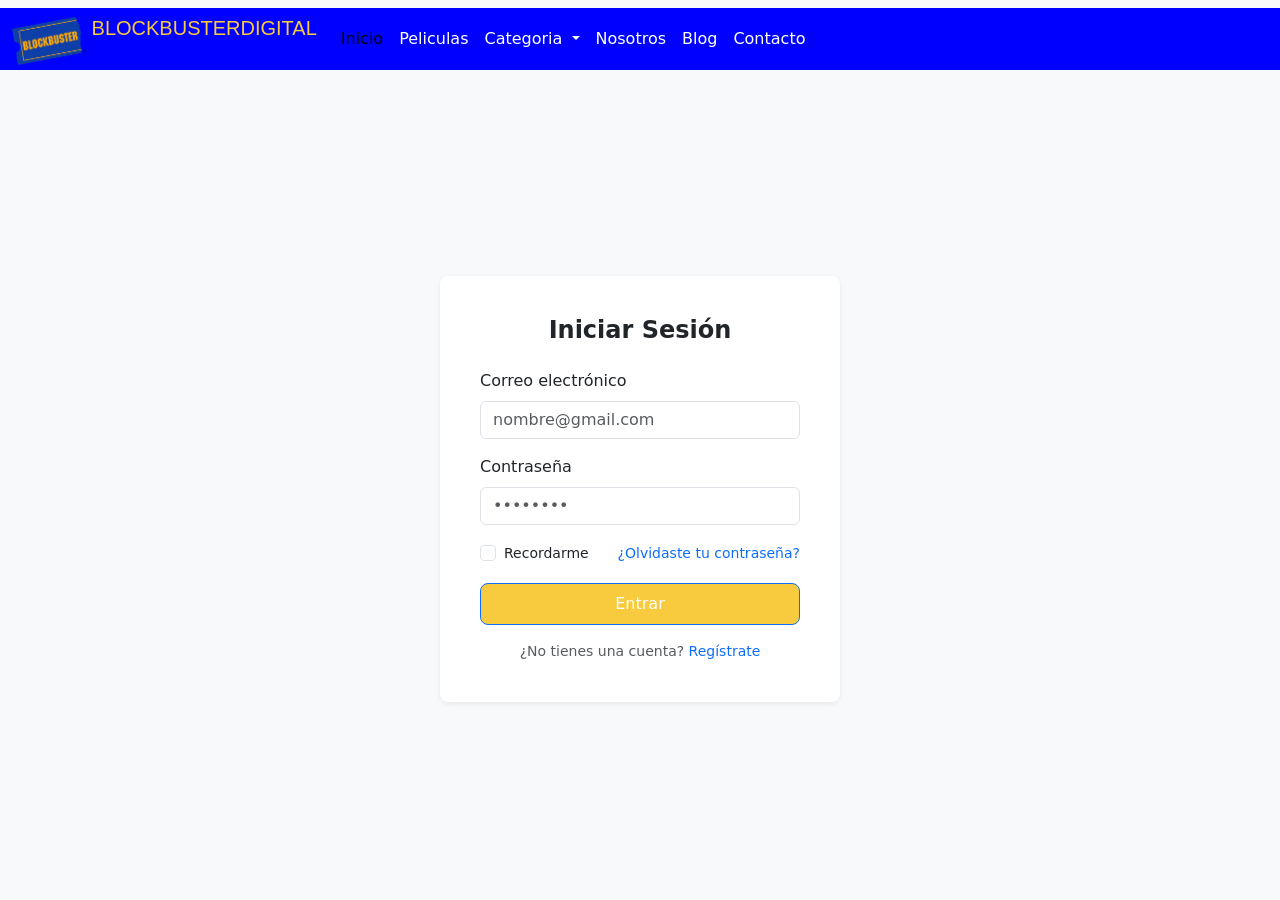
<file: login.html>
<!DOCTYPE html>
<html lang="es">
<head>
  <meta charset="UTF-8">
  <meta name="viewport" content="width=device-width, initial-scale=1.0">
  <title>Iniciar Sesión</title>
  <!-- Bootstrap 5 CDN -->
  <link href="https://cdn.jsdelivr.net/npm/bootstrap@5.3.3/dist/css/bootstrap.min.css" rel="stylesheet">
  <link rel="stylesheet" href="css/navbar.css">
</head>
<body class="bg-light d-flex flex-column min-vh-100">

    <header>
        <nav class="navbar navbar-expand-lg">
            <div class="container-fluid">
                <a class="navbar-brand" href="index.html">
                    <img src="img/brand/Blockbuster_logo.svg.webp" alt="Logo" width="74" height="48"
                        class="d-inline-block align-text-top">
                    BLOCKBUSTERDIGITAL
                </a>
                <!--Boton Hamburguesa para dispositivos movil-->
                <button class="navbar-toggler" type="button" data-bs-toggle="collapse"
                    data-bs-target="#navbarSupportedContent" aria-controls="navbarSupportedContent"
                    aria-expanded="false" aria-label="Menu Despegable">
                    <span class="navbar-toggler-icon"></span>
                </button>

                <div class="collapse navbar-collapse" id="navbarSupportedContent">
                    <!--Listado de Items para Navbar-->
                    <ul class="navbar-nav me-auto mb-2 mb-lg-0">
                        <li class="nav-item">
                            <a class="nav-link active" aria-current="page" href="index.html">Inicio</a>
                        </li>
                        <li class="nav-item">
                            <a class="nav-link" href="">Peliculas</a>
                        </li>
                        <!--Dropdown de categorias de peliculas-->
                        <li class="nav-item dropdown">
                            <a class="nav-link dropdown-toggle" href="#" role="button" data-bs-toggle="dropdown"
                                aria-expanded="false">
                                Categoria
                            </a>
                            <ul class="dropdown-menu">
                                <li><a class="dropdown-item" href="#">Accion</a></li>
                                <li><a class="dropdown-item" href="#">Comedia</a></li>
                                <li><a class="dropdown-item" href="#">Drama</a></li>
                                <li><a class="dropdown-item" href="#">Terror</a></li>
                                <li><a class="dropdown-item" href="#">Ciencia Ficcion</a></li>
                                <li><a class="dropdown-item" href="#">Aventura</a></li>
                                <li><a class="dropdown-item" href="#">Romance</a></li>
                                <li><a class="dropdown-item" href="#">Fantasia</a></li>
                                <li><a class="dropdown-item" href="#">Animacion</a></li>
                                <li><a class="dropdown-item" href="#">Documental</a></li>
                            </ul>
                        </li>
                        <!--Mas items-->
                        <li class="nav-item">
                            <a class="nav-link" href="#">Nosotros</a>
                        </li>
                        <li class="nav-item">
                            <a class="nav-link" href="#">Blog</a>
                        </li>
                        <li class="nav-item">
                            <a class="nav-link" href="#">Contacto</a>
                        </li>
                    </ul>
                </div>
            </div>
        </nav>
    </header>

    <!-- El main absorbe el centrado y 'my-auto' mantiene la tarjeta al centro del espacio restante -->
    <main class="container d-flex align-items-center justify-content-center my-auto py-4">
        <div class="card shadow-sm border-0 rounded-3 p-3 p-md-4" style="max-width: 400px; width: 100%;">
            <div class="card-body">
        
                <!-- Título -->
                <h1 class="h4 text-center fw-bold mb-4">Iniciar Sesión</h1>

                <!-- Formulario -->
                <form id="loginForm">
                
                    <!-- Campo: Correo o Usuario -->
                    <div class="mb-3">
                        <label for="email" class="form-label">Correo electrónico</label>
                        <input 
                            type="email" 
                            class="form-control" 
                            id="email" 
                            placeholder="nombre@gmail.com" 
                            required 
                            autocomplete="username">
                    </div>

                    <!-- Campo: Contraseña -->
                    <div class="mb-3">
                        <label for="password" class="form-label">Contraseña</label>
                        <input 
                            type="password" 
                            class="form-control" 
                            id="password" 
                            placeholder="••••••••" 
                            required 
                            autocomplete="current-password">
                    </div>

                    <!-- Casilla de verificación y olvido de clave -->
                    <div class="d-flex justify-content-between align-items-center mb-3">
                        <div class="form-check">
                            <input class="form-check-input" type="checkbox" id="rememberMe">
                            <label class="form-check-label small" for="rememberMe">
                                Recordarme
                            </label>
                        </div>
                        <a href="#" class="small text-decoration-none">¿Olvidaste tu contraseña?</a>
                    </div>

                    <!-- Botón de Envío -->
                    <div class="d-grid mb-3">
                        <button type="submit" class="btn btn-primary btn-lg fs-6">Entrar</button>
                    </div>

                    <!-- Enlace a Registro -->
                    <p class="text-center text-muted small mb-0">
                        ¿No tienes una cuenta? <a href="registro.html" class="text-decoration-none">Regístrate</a>
                    </p>

                </form>
            </div>
        </div>
    </main>

  <!-- Bootstrap Bundle JS -->
  <script src="https://cdn.jsdelivr.net/npm/bootstrap@5.3.3/dist/js/bootstrap.bundle.min.js"></script>
</body>
</html>
</file>
<file: css/navbar.css>
.navbar-brand{
    font-family: "Monoton", sans-serif;
    font-weight: 400;
    font-style: normal;
    color: rgb(248, 202, 62);
}

.container-fluid{
    background-color: blue;
}

.nav-item{
    transition: background-color 0.3s ease;
}

.nav-item:hover{
    background-color: rgb(248, 202, 62);
    transform: scale(1.1);
    transition: transform 0.3s ease;
}

.navbar .nav-link{
    color:white;
}

.dropdown-item{
    background-color:blue ;
}

.dropdown-item:hover{
    background-color: rgb(248, 202, 62);
    transition: background-color 0.4s ease;
}

.btn{
    mix-blend-mode: normal;
    background-color: rgb(248, 202, 62);
    size: 1rem;
}

.btn:hover{
    background-color: rgb(253, 215, 0);
    transform: scale(1.1);
    transition: transform 0.3s ease;
}

.login-card .btn{
    margin-left: 0.7rem;
}

.login-card a{
    color: white;
    text-decoration: none;
}

/*Arregla Posicionamiento del dropdown bajo el carousel*/
.navbar {
  position: relative;
  z-index: 1050 !important;
}

.navbar .dropdown-menu {
  z-index: 1060 !important;
}
</file>
